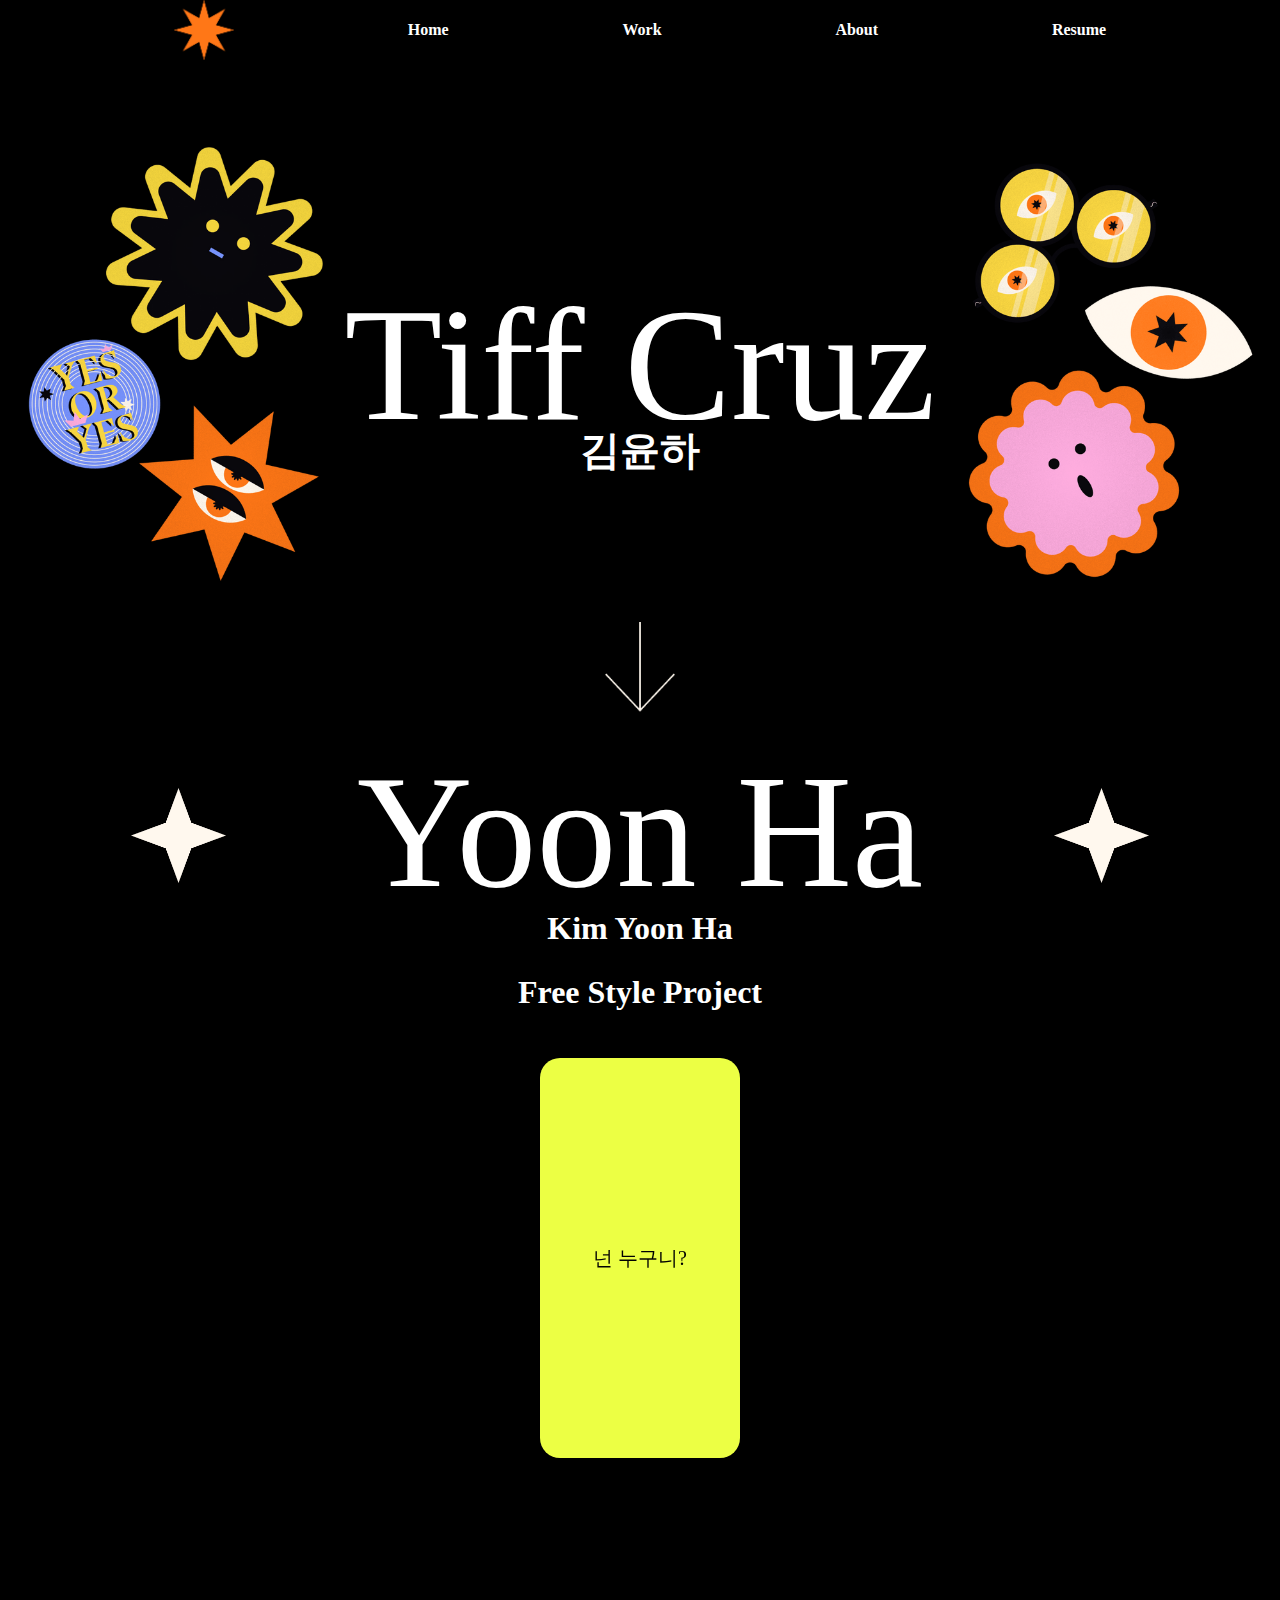
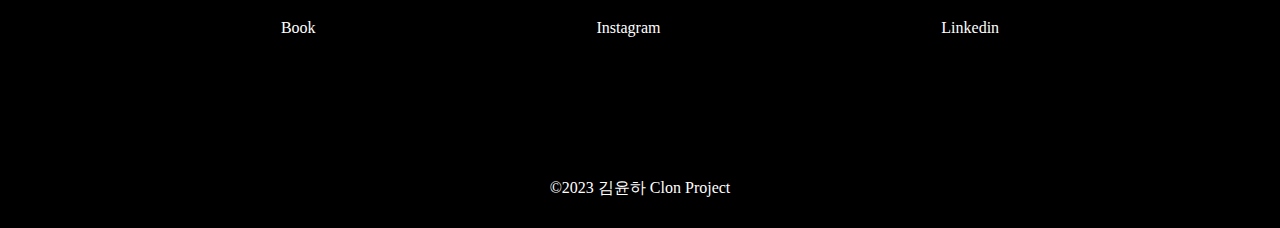
<file: index.html>
<!DOCTYPE html>
<html lang="ko">
    <head>
        <meta charset="UTF-8">
        <meta name="viewport" content="width=device-width, initial-scale=1.0">
        <link rel="stylesheet" href="style.css">
        <title>Document</title>        
    </head>
    <body>
       <section id="menu">
       <img src="./1.png" width="60"height="60" art="1">
       <p>Home</p>
       <p>Work</p>
       <p>About</p>
       <p>Resume</p>
       </section>
       <main>
          <img src="./2.png" width="320"height="450" art="2">
          <h2>Tiff Cruz</h2>
          <img src="./3.png" width="320"height="450" art="3">
        </div>
       </main>
       <div id="ni">
       <div id="ani">
       <div id="animated_text">
       <div id="animated_text1">
       <div class="line">김윤하</div>
       <div class="line">클론 프로젝트</div>
       <div class="line">연습 프로젝트</div>
       </div>
       </div>
     </div>
     </div>
     <div class="down">
      <img src="./│.png" width="70px" height="90px" art="down">
     </div>
     
     <div class="item1">
      <img src="./star.png" width="95px"height="95px"art="star1">
      <p>Yoon Ha</p>
      <img src="./star.png" width="95px"height="95px"art="star1">
     </div>
     <div class="item1-1">
      <p>Kim Yoon Ha</p>
      <p>Free Style Project</p>
     </div>
     <div id="wrap">
      <div class="card">
          <div class="card-front">넌 누구니?</div>
          <div class="card-back">김윤하입니다.</div>
      </div>
  </div>
  </div>
  <footer>
    <p>Book</p>
    <p>Instagram</p>
    <p>Linkedin</p>
  </footer>
  <div id=kim>
    <p>©2023 김윤하 Clon Project</p>
  </div>
  <script src="./scrip.js"></script>
    </body>
</html>
</file>
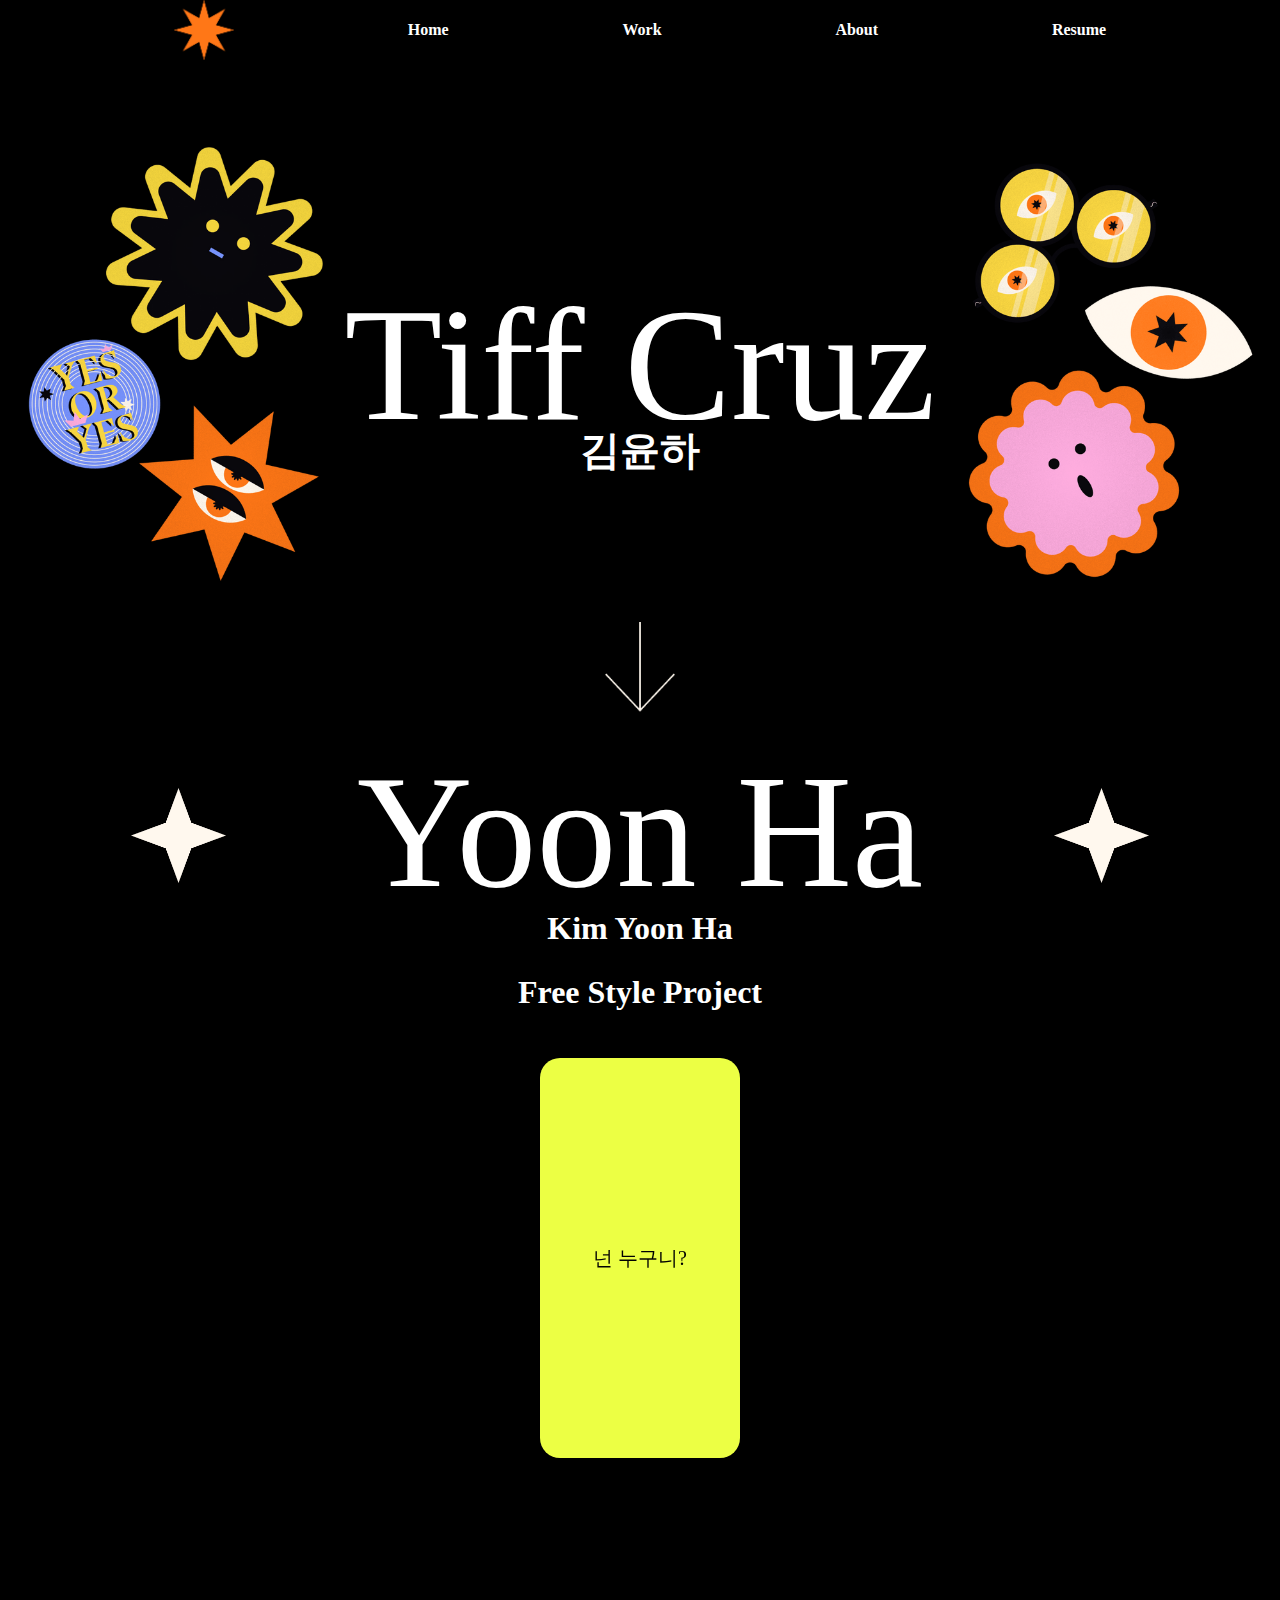
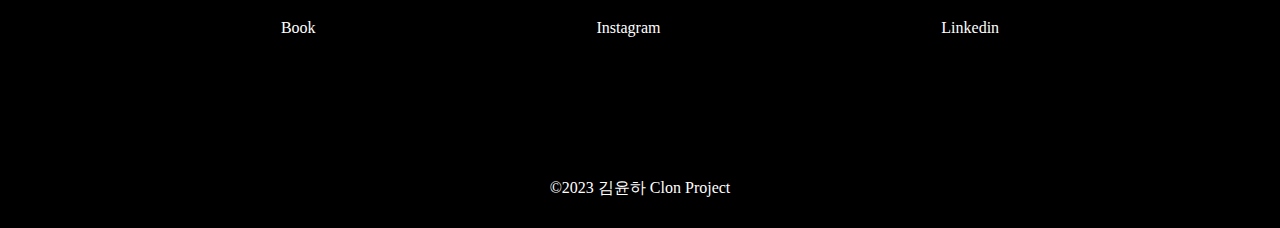
<file: test11.html>
<!DOCTYPE html>
<html lang="ko">
    <head>
        <meta charset="UTF-8">
        <meta name="viewport" content="width=device-width, initial-scale=1.0">
        <link rel="stylesheet" href="style.css">
        <title>Document</title>        
    </head>
    <body>
       <section id="menu">
       <img src="./1.png" width="60"height="60" art="1">
       <p>Home</p>
       <p>Work</p>
       <p>About</p>
       <p>Resume</p>
       </section>
       <main>
          <img src="./2.png" width="320"height="450" art="2">
          <h2>Tiff Cruz</h2>
          <img src="./3.png" width="320"height="450" art="3">
        </div>
       </main>
       <div id="ni">
       <div id="ani">
       <div id="animated_text">
       <div id="animated_text1">
       <div class="line">김윤하</div>
       <div class="line">클론 프로젝트</div>
       <div class="line">연습 프로젝트</div>
       </div>
       </div>
     </div>
     </div>
     <div class="down">
      <img src="./│.png" width="70px" height="90px" art="down">
     </div>
     
     <div class="item1">
      <img src="./star.png" width="95px"height="95px"art="star1">
      <p>Yoon Ha</p>
      <img src="./star.png" width="95px"height="95px"art="star1">
     </div>
     <div class="item1-1">
      <p>Kim Yoon Ha</p>
      <p>Free Style Project</p>
     </div>
     <div id="wrap">
      <div class="card">
          <div class="card-front">넌 누구니?</div>
          <div class="card-back">김윤하입니다.</div>
      </div>
  </div>
  </div>
  <footer>
    <p>Book</p>
    <p>Instagram</p>
    <p>Linkedin</p>
  </footer>
  <div id=kim>
    <p>©2023 김윤하 Clon Project</p>
  </div>
  <script src="./scrip.js"></script>
    </body>
</html>
</file>
<file: style.css>
@import "reset.css";
html{
    background-color: black;
}
#menu{
    width: 100%;
    display: flex;
    justify-content: space-evenly;
    align-items: center;
    margin: 0 auto;
    
}
#menu > p{
    color: #ffff;
    font-size: 16px;
    font-weight: bold;
}
#menu > img{
    width: 60px;
    height: 60px;
}
#menu > img:hover{
    cursor:pointer;
    transform:scale(1.1);}
main{
    width: 100%;
    height: 100%;
    color: #fff;
    display: flex;
    justify-content: space-evenly;
    align-items: center;
    margin-top: 80px;
}
main> img{
  transform: scale(1s,2);
}
main > img:hover{
  cursor: pointer;
  scale: 1.11;
}

main > p {
    font-size: 32px;
}
main >h2 {
    font-size: 160px;
}
#ni{
    display: flex;
}
#ani{
    width: 100%;
    height: 32px;
    display:flex;
    color: #fff;
    margin: 0;
    padding: 0;
    background: black; 
    align-items: center;
    


}
#animated_text{
        margin: 0;
        padding: 0;
        font-family:Arial, Helvetica, sans-serif;
        background: black; 
        align-items: center;
        color: #fff;
        position: absolute;
        top: 50%;
        left: 50%;
        transform: translate(-50%, -50%);
        background: #000000;
        padding: 0 40px;
        height: 60px;
        overflow: hidden;
        margin-right: 64px;
      }  
      .line{
        text-transform: uppercase;
        text-align: center;
        font-size: 40px;
        line-height: 60px;
        font-weight: bold;
      }
      
      .line:first-child{
        animation: anim 12s infinite;
      }
      
      @keyframes anim {
        0%{
          margin-top : 0;
        }
        16%{
          margin-top : -60px;
        }
        33%{
          margin-top : -120px;
        }
        50%{
          margin-top : -180px;
        }
        66%{
          margin-top : -120px;
        }
        82%{
          margin-top : -60px;
        }
        100%{
          margin-top : 0;
        }
      }
.down{
  display: flex;
  justify-content: space-around;
  
}

.item1{
  width: 100%;
  display: flex;
  justify-content: space-evenly;
  margin-top: 40px;
  
}
.item1 > img{
  margin-top: 36px;
  transform: scale(1s,2);
}
.item1 > img{
  cursor: pointer;
}

.item1 > p{
  color: #fff;
  font-size: 160px;
  color: #fff;
}      
.item1 >p:hover{
  background-color: pink;
  cursor: pointer;
}      

.item1-1{
  width: 100%;
  height: 100%;
  display: flex;
  flex-direction: column;
  align-items: center;
  gap:32px;
  
}
.item1-1 >p{
  color: #fff;
  font-size: 32px;
  font-weight: bold;
}


* {
    padding: 0;
    margin: 0;
    box-sizing: border-box;
}

#wrap {
    position: relative;
    width: 200px;
    height: 400px;
    margin: 50px auto;
  border-radius: 20px;
    perspective: 500px;
    cursor: pointer;
}

#wrap .card {
    width: 100%;
    height: 100%;
    transition: all .5s;
    transform-style: preserve-3d;
}

#wrap:hover .card {
    transform: rotateY(180deg);
}

#wrap .card > div {
    position: absolute;
    top: 0;
    left: 0;
    display: flex;
    justify-content: center;
    align-items: center;
    width: 100%;
    height: 100%;
    font-size: 20px;
    border-radius: 20px;
    backface-visibility: hidden;
}

#wrap .card .card-front {
    background-color: rgb(236, 255, 68);
    z-index: 10;
}

#wrap .card .card-back {
    background-color:thistle;
    z-index: 5;
    transform: rotateY(180deg);
}

footer{
  width: 100%;
  height: 240px;
  display: flex;
  justify-content: space-evenly;
  align-items: center;
  
}
footer > p{
  color: #fff;
  font-size: 16px;
}
footer > p:hover{
  cursor: pointer;
}
#kim > p{
  color: #fff;
  text-align: center;
  line-height: 80px;
}






























/*#container-navitems{
    width: 1024px;
    margin: 0 auto;
}

#container-navitems > div{
    width: 600px;
    height: 300px;
    background-color: rgb(255, 0, 217);
    display: none;
}
</file>
